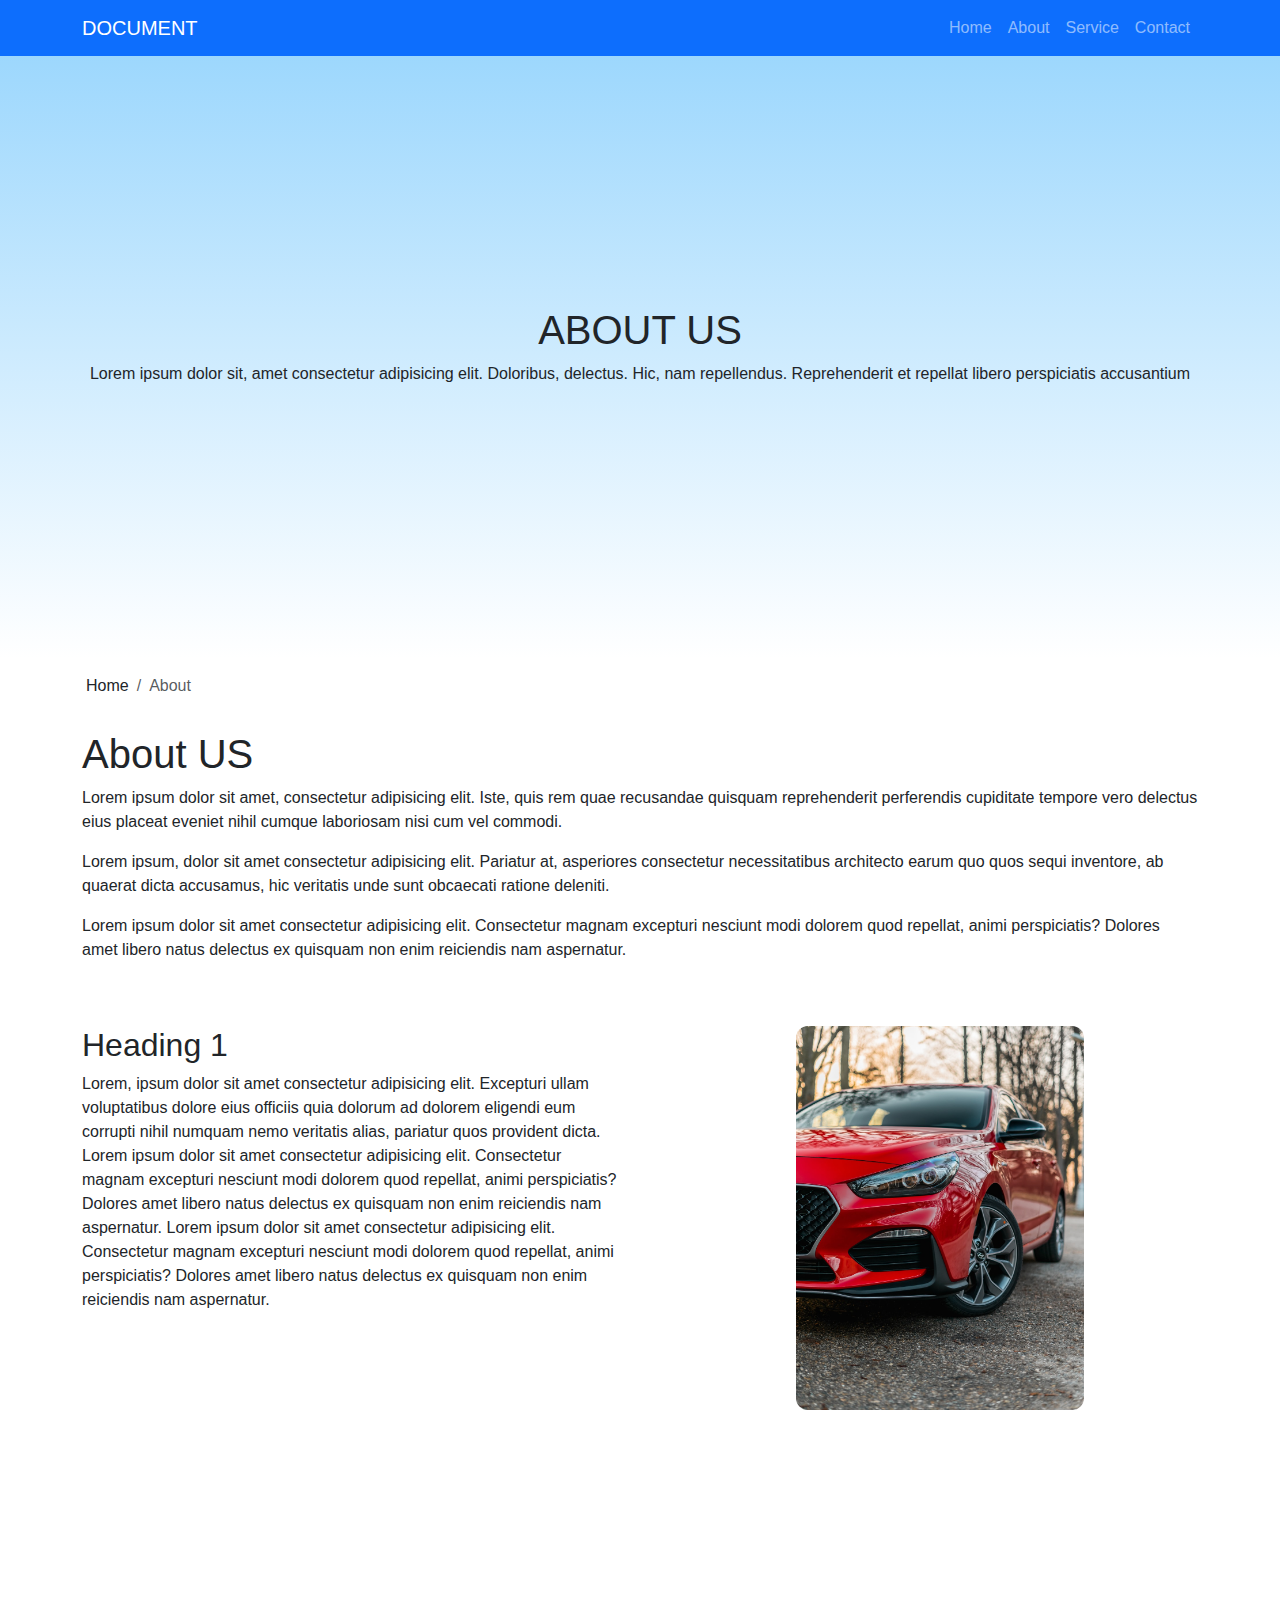
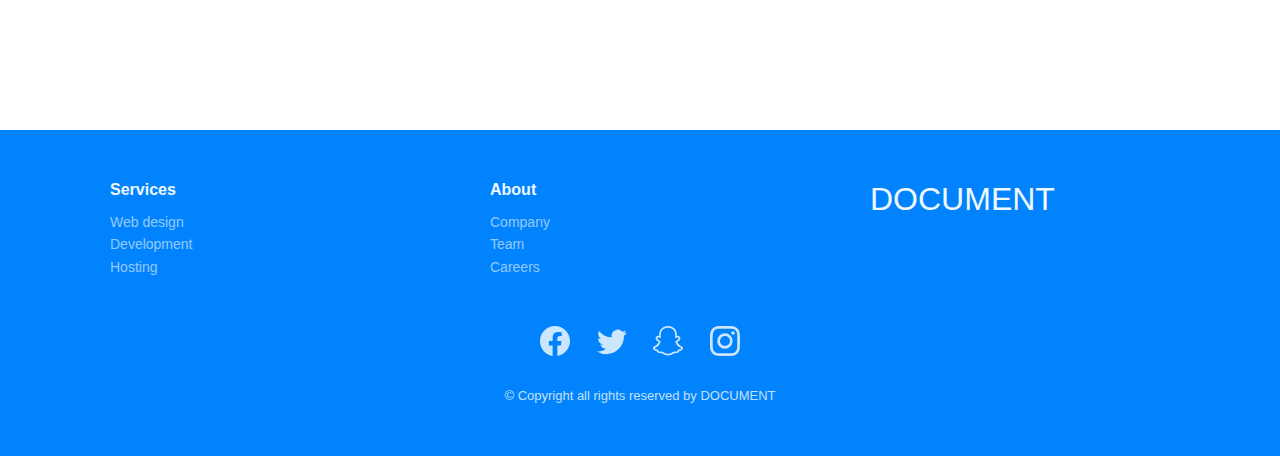
<file: aboutus.html>
<html lang="en">
<head>
    <meta charset="UTF-8">
    <meta http-equiv="X-UA-Compatible" content="IE=edge">
    <meta name="viewport" content="width=device-width, initial-scale=1.0">
    <title>Document-About</title>

    <!-- CSS only -->
 <!-- CSS only -->
    <link href="https://cdn.jsdelivr.net/npm/bootstrap@5.2.0/dist/css/bootstrap.min.css" rel="stylesheet">

    <link rel="stylesheet" href="css/style.css">
</head>
<body>

    <nav class="navbar navbar-dark navbar-expand-lg bg-primary fixed-top">
        <div class="container">
            <a class="navbar-brand" href="#">DOCUMENT</a>

            <button class="navbar-toggler" type="button" data-toggle="collapse" data-target="#Navbar">
                <span class="navbar-toggler-icon"></span>
            </button>
            <div class="collapse navbar-collapse justify-content-end" id="Navbar">
                <ul class="navbar-nav mr-auto">
                    <li class="nav-item "><a class="nav-link" href="./index.html">Home</a></li>
                    <li class="nav-item active"><a class="nav-link" href="./aboutus.html">About</a></li>
                    <li class="nav-item"><a class="nav-link" href="#">Service</a></li>
                    <li class="nav-item"><a class="nav-link" href="./contactus.html">Contact</a></li>
                </ul>
            </div>


        </div>
    </nav>


    <header>
        <div class="container header-content">
            <div class="col-12 text-center">
                <h1>ABOUT US</h1>
                <p>Lorem ipsum dolor sit, amet consectetur adipisicing elit. Doloribus, delectus. Hic, nam repellendus. Reprehenderit et repellat libero perspiciatis accusantium</p>
            </div>
        </div>
     </header>

     <div class="container">
        <div class="row ">
            <ol class="col-12 breadcrumb p-3">
                <li class="breadcrumb-item unstyled"><a href="./index.html"></a>Home</li>
                <li class="breadcrumb-item active"><a href="./aboutus.html"></a>About</li>
            </ol>
        </div>
    </div>

     <section class="start">
        <div class="container">
            <h1>About US</h1>

            <p>Lorem ipsum dolor sit amet, consectetur adipisicing elit. Iste, quis rem quae recusandae quisquam reprehenderit perferendis cupiditate tempore vero delectus eius placeat eveniet nihil cumque laboriosam nisi cum vel commodi.</p>
            <p>Lorem ipsum, dolor sit amet consectetur adipisicing elit. Pariatur at, asperiores consectetur necessitatibus architecto earum quo quos sequi inventore, ab quaerat dicta accusamus, hic veritatis unde sunt obcaecati ratione deleniti.</p>
            
            <p>Lorem ipsum dolor sit amet consectetur adipisicing elit. Consectetur magnam excepturi nesciunt modi dolorem quod repellat, animi perspiciatis? Dolores amet libero natus delectus ex quisquam non enim reiciendis nam aspernatur.</p>
        </div>

        <div class="container pt-5">
            <div class="row">
                <div class="col-sm-6 about-content">
                    <h2>Heading 1</h2>
                    <p>Lorem, ipsum dolor sit amet consectetur adipisicing elit. Excepturi ullam voluptatibus dolore eius officiis quia dolorum ad dolorem eligendi eum corrupti nihil numquam nemo veritatis alias, pariatur quos provident dicta.
                        Lorem ipsum dolor sit amet consectetur adipisicing elit. Consectetur magnam excepturi nesciunt modi dolorem quod repellat, animi perspiciatis? Dolores amet libero natus delectus ex quisquam non enim reiciendis nam aspernatur.
                        Lorem ipsum dolor sit amet consectetur adipisicing elit. Consectetur magnam excepturi nesciunt modi dolorem quod repellat, animi perspiciatis? Dolores amet libero natus delectus ex quisquam non enim reiciendis nam aspernatur.
             
                    </p>
                </div>
                    <div class="col-sm-6 col-md-4">
            
                        <img class="img" src="./img/car.jpg" alt="car">
                    
                    
                    </div>
            </div>
        </div>
     </section>

     <div class="footer-dark">
        <footer>
            <div class="container">
                <div class="row">
                    <div class="col-sm-6 col-md-4 item content">
                        <h3>Services</h3>
                        <ul>
                            <li><a href="#">Web design</a></li>
                            <li><a href="#">Development</a></li>
                            <li><a href="#">Hosting</a></li>
                        </ul>
                    </div>
                    <div class="col-sm-6 col-md-4 item content">
                        <h3>About</h3>
                        <ul>
                            <li><a href="#">Company</a></li>
                            <li><a href="#">Team</a></li>
                            <li><a href="#">Careers</a></li>
                        </ul>
                    </div>
                    <div class="col-md-4 item text content">
                        <h2>DOCUMENT</h2>
                        
                    </div>
                    <div class="col item social">
                        <a href="#"><svg xmlns="http://www.w3.org/2000/svg" width="30" height="30" fill="currentColor" class="bi bi-facebook" viewBox="0 0 16 16">
                            <path d="M16 8.049c0-4.446-3.582-8.05-8-8.05C3.58 0-.002 3.603-.002 8.05c0 4.017 2.926 7.347 6.75 7.951v-5.625h-2.03V8.05H6.75V6.275c0-2.017 1.195-3.131 3.022-3.131.876 0 1.791.157 1.791.157v1.98h-1.009c-.993 0-1.303.621-1.303 1.258v1.51h2.218l-.354 2.326H9.25V16c3.824-.604 6.75-3.934 6.75-7.951z"/>
                          </svg></a>
                        <a href="#"><svg xmlns="http://www.w3.org/2000/svg" width="30" height="30" fill="currentColor" class="bi bi-twitter" viewBox="0 0 16 16">
                            <path d="M5.026 15c6.038 0 9.341-5.003 9.341-9.334 0-.14 0-.282-.006-.422A6.685 6.685 0 0 0 16 3.542a6.658 6.658 0 0 1-1.889.518 3.301 3.301 0 0 0 1.447-1.817 6.533 6.533 0 0 1-2.087.793A3.286 3.286 0 0 0 7.875 6.03a9.325 9.325 0 0 1-6.767-3.429 3.289 3.289 0 0 0 1.018 4.382A3.323 3.323 0 0 1 .64 6.575v.045a3.288 3.288 0 0 0 2.632 3.218 3.203 3.203 0 0 1-.865.115 3.23 3.23 0 0 1-.614-.057 3.283 3.283 0 0 0 3.067 2.277A6.588 6.588 0 0 1 .78 13.58a6.32 6.32 0 0 1-.78-.045A9.344 9.344 0 0 0 5.026 15z"/>
                          </svg></a>
                        <a href="#"><svg xmlns="http://www.w3.org/2000/svg" width="30" height="30" fill="currentColor" class="bi bi-snapchat" viewBox="0 0 16 16">
                            <path d="M15.943 11.526c-.111-.303-.323-.465-.564-.599a1.416 1.416 0 0 0-.123-.064l-.219-.111c-.752-.399-1.339-.902-1.746-1.498a3.387 3.387 0 0 1-.3-.531c-.034-.1-.032-.156-.008-.207a.338.338 0 0 1 .097-.1c.129-.086.262-.173.352-.231.162-.104.289-.187.371-.245.309-.216.525-.446.66-.702a1.397 1.397 0 0 0 .069-1.16c-.205-.538-.713-.872-1.329-.872a1.829 1.829 0 0 0-.487.065c.006-.368-.002-.757-.035-1.139-.116-1.344-.587-2.048-1.077-2.61a4.294 4.294 0 0 0-1.095-.881C9.764.216 8.92 0 7.999 0c-.92 0-1.76.216-2.505.641-.412.232-.782.53-1.097.883-.49.562-.96 1.267-1.077 2.61-.033.382-.04.772-.036 1.138a1.83 1.83 0 0 0-.487-.065c-.615 0-1.124.335-1.328.873a1.398 1.398 0 0 0 .067 1.161c.136.256.352.486.66.701.082.058.21.14.371.246l.339.221a.38.38 0 0 1 .109.11c.026.053.027.11-.012.217a3.363 3.363 0 0 1-.295.52c-.398.583-.968 1.077-1.696 1.472-.385.204-.786.34-.955.8-.128.348-.044.743.28 1.075.119.125.257.23.409.31a4.43 4.43 0 0 0 1 .4.66.66 0 0 1 .202.09c.118.104.102.26.259.488.079.118.18.22.296.3.33.229.701.243 1.095.258.355.014.758.03 1.217.18.19.064.389.186.618.328.55.338 1.305.802 2.566.802 1.262 0 2.02-.466 2.576-.806.227-.14.424-.26.609-.321.46-.152.863-.168 1.218-.181.393-.015.764-.03 1.095-.258a1.14 1.14 0 0 0 .336-.368c.114-.192.11-.327.217-.42a.625.625 0 0 1 .19-.087 4.446 4.446 0 0 0 1.014-.404c.16-.087.306-.2.429-.336l.004-.005c.304-.325.38-.709.256-1.047Zm-1.121.602c-.684.378-1.139.337-1.493.565-.3.193-.122.61-.34.76-.269.186-1.061-.012-2.085.326-.845.279-1.384 1.082-2.903 1.082-1.519 0-2.045-.801-2.904-1.084-1.022-.338-1.816-.14-2.084-.325-.218-.15-.041-.568-.341-.761-.354-.228-.809-.187-1.492-.563-.436-.24-.189-.39-.044-.46 2.478-1.199 2.873-3.05 2.89-3.188.022-.166.045-.297-.138-.466-.177-.164-.962-.65-1.18-.802-.36-.252-.52-.503-.402-.812.082-.214.281-.295.49-.295a.93.93 0 0 1 .197.022c.396.086.78.285 1.002.338.027.007.054.01.082.011.118 0 .16-.06.152-.195-.026-.433-.087-1.277-.019-2.066.094-1.084.444-1.622.859-2.097.2-.229 1.137-1.22 2.93-1.22 1.792 0 2.732.987 2.931 1.215.416.475.766 1.013.859 2.098.068.788.009 1.632-.019 2.065-.01.142.034.195.152.195a.35.35 0 0 0 .082-.01c.222-.054.607-.253 1.002-.338a.912.912 0 0 1 .197-.023c.21 0 .409.082.49.295.117.309-.04.56-.401.812-.218.152-1.003.638-1.18.802-.184.169-.16.3-.139.466.018.14.413 1.991 2.89 3.189.147.073.394.222-.041.464Z"/>
                          </svg></a>
                        <a href="#"><svg xmlns="http://www.w3.org/2000/svg" width="30" height="30" fill="currentColor" class="bi bi-instagram" viewBox="0 0 16 16">
                            <path d="M8 0C5.829 0 5.556.01 4.703.048 3.85.088 3.269.222 2.76.42a3.917 3.917 0 0 0-1.417.923A3.927 3.927 0 0 0 .42 2.76C.222 3.268.087 3.85.048 4.7.01 5.555 0 5.827 0 8.001c0 2.172.01 2.444.048 3.297.04.852.174 1.433.372 1.942.205.526.478.972.923 1.417.444.445.89.719 1.416.923.51.198 1.09.333 1.942.372C5.555 15.99 5.827 16 8 16s2.444-.01 3.298-.048c.851-.04 1.434-.174 1.943-.372a3.916 3.916 0 0 0 1.416-.923c.445-.445.718-.891.923-1.417.197-.509.332-1.09.372-1.942C15.99 10.445 16 10.173 16 8s-.01-2.445-.048-3.299c-.04-.851-.175-1.433-.372-1.941a3.926 3.926 0 0 0-.923-1.417A3.911 3.911 0 0 0 13.24.42c-.51-.198-1.092-.333-1.943-.372C10.443.01 10.172 0 7.998 0h.003zm-.717 1.442h.718c2.136 0 2.389.007 3.232.046.78.035 1.204.166 1.486.275.373.145.64.319.92.599.28.28.453.546.598.92.11.281.24.705.275 1.485.039.843.047 1.096.047 3.231s-.008 2.389-.047 3.232c-.035.78-.166 1.203-.275 1.485a2.47 2.47 0 0 1-.599.919c-.28.28-.546.453-.92.598-.28.11-.704.24-1.485.276-.843.038-1.096.047-3.232.047s-2.39-.009-3.233-.047c-.78-.036-1.203-.166-1.485-.276a2.478 2.478 0 0 1-.92-.598 2.48 2.48 0 0 1-.6-.92c-.109-.281-.24-.705-.275-1.485-.038-.843-.046-1.096-.046-3.233 0-2.136.008-2.388.046-3.231.036-.78.166-1.204.276-1.486.145-.373.319-.64.599-.92.28-.28.546-.453.92-.598.282-.11.705-.24 1.485-.276.738-.034 1.024-.044 2.515-.045v.002zm4.988 1.328a.96.96 0 1 0 0 1.92.96.96 0 0 0 0-1.92zm-4.27 1.122a4.109 4.109 0 1 0 0 8.217 4.109 4.109 0 0 0 0-8.217zm0 1.441a2.667 2.667 0 1 1 0 5.334 2.667 2.667 0 0 1 0-5.334z"/>
                          </svg></a>
                    </div>
                </div>
                <p class="copyright">© Copyright all rights reserved by DOCUMENT</p>
            </div>
        </footer>
    </div>


<!-- JavaScript Bundle with Popper -->

<!-- JavaScript Bundle with Popper -->
<!-- <link rel="stylesheet" href="https://maxcdn.bootstrapcdn.com/bootstrap/3.4.1/css/bootstrap.min.css"> -->
<script src="https://ajax.googleapis.com/ajax/libs/jquery/3.6.0/jquery.min.js"></script>
<script src="https://maxcdn.bootstrapcdn.com/bootstrap/3.4.1/js/bootstrap.min.js"></script>
</body>
</html>
</file>
<file: css/style.css>
body{
    font-family: Arial, Helvetica, sans-serif;
    z-index: 0;
    
}

.navbar-collapse.in {
    display: block !important;
}

header{
    margin-top: 50px;
    /* background-color: bisque; */
    background: linear-gradient(rgb(156, 215, 253), rgb(255, 255, 255));
}

.start{
    margin-bottom: 20rem;
}

.header-content{
    padding-top: 20%;
    padding-bottom: 20%;
    
}

a:link{
    text-decoration: none;
}

.footer-dark {
    padding:50px 0;
    color:#f0f9ff;
    background-color:#0083fd;
  }

  .content{
    padding-left: 40px;
    padding-right: 40px;

  }
  
#Navbar ul li > a:hover{
    opacity:0.8;
    color: rgb(0, 0, 0);
    transition: 0.5s;
}

  .footer-dark h3 {
    margin-top:0;
    margin-bottom:12px;
    font-weight:bold;
    font-size:16px;
  }
  
  .footer-dark ul {
    padding:0;
    list-style:none;
    line-height:1.6;
    font-size:14px;
    margin-bottom:0;
  }
  
  .footer-dark ul a {
    color:inherit;
    text-decoration:none;
    opacity:0.6;
  }
  
  .footer-dark ul a:hover {
    opacity:0.8;
  }

  .img{
    max-width: 18rem;
    max-height: auto;
    margin-left: 9rem;
    border-radius: 12px;
    
  }
  
  @media (max-width:767px) {
    .footer-dark .item:not(.social) {
      text-align:center;
      padding-bottom:20px;
    }
  }
  
  .footer-dark .item.text {
    margin-bottom:36px;
  }
  
  @media (max-width:767px) {
    .footer-dark .item.text {
      margin-bottom:0;
    }
  }
  
  .footer-dark .item.text p {
    opacity:0.6;
    margin-bottom:0;
  }
  
  .footer-dark .item.social {
    text-align:center;
    padding-top: 3rem;
  }
  
  @media (max-width:991px) {
    .footer-dark .item.social {
      text-align:center;
      margin-top:20px;
    }
  }
  
  .footer-dark .item.social > a {
    font-size:20px;
    width:36px;
    height:36px;
    line-height:36px;
    display:inline-block;
    text-align:center;
    border-radius:50%;
    margin:0 8px;
    color:#fff;
    opacity:0.8;
  }
  
  .footer-dark .item.social > a:hover {
    opacity:0.8;
    color: rgb(0, 0, 0);
    transition: 0.5s;
  }
  
  .footer-dark .copyright {
    text-align:center;
    padding-top:24px;
    opacity:0.8;
    font-size:13px;
    margin-bottom:0;
  }

.form-group{
  padding-bottom: 20px;
}

.f-group{
  padding-top: 30px;
}
</file>
